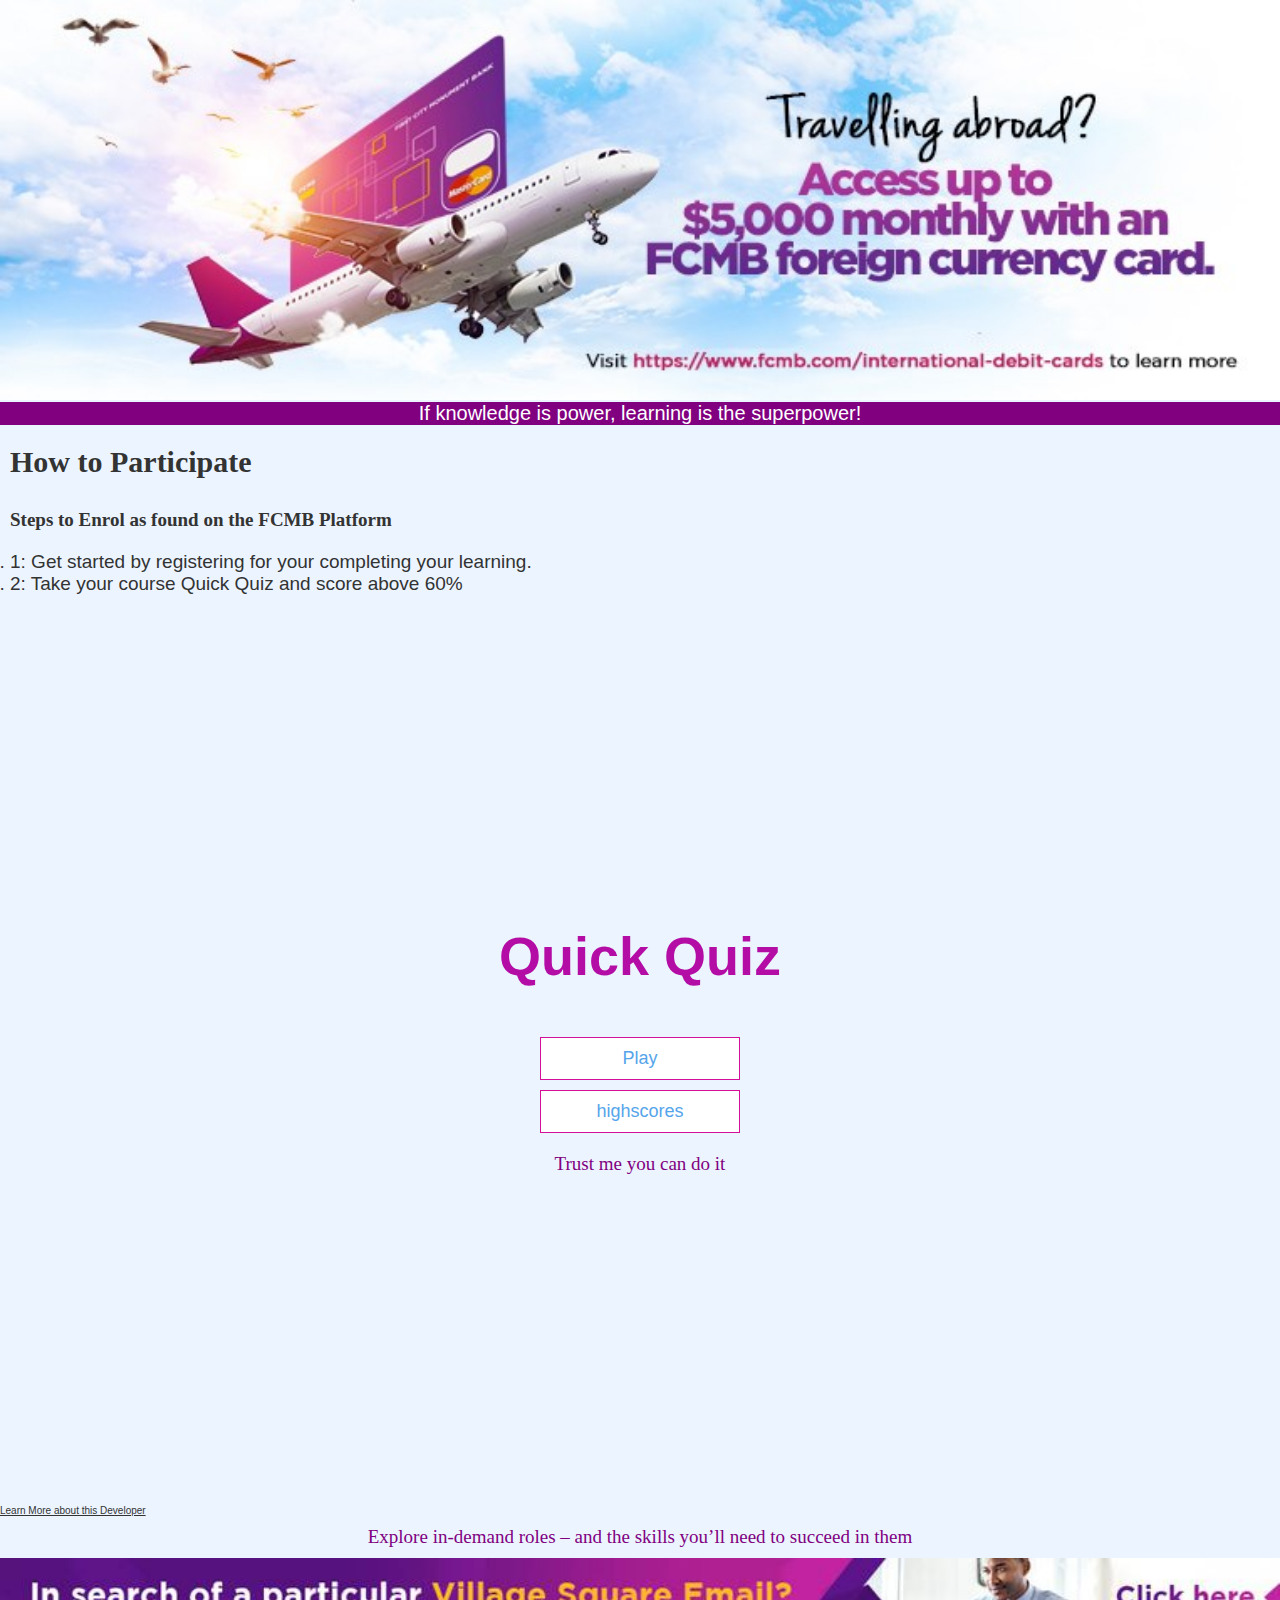
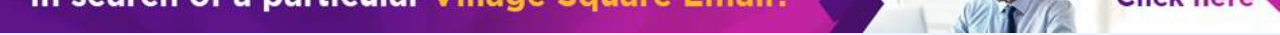
<file: index.html>
<!DOCTYPE html>
<html lang="en">
<head>
    <meta charset="UTF-8">
    <meta http-equiv="X-UA-Compatible" content="IE=edge">
    <meta name="viewport" content="width=device-width, initial-scale=1.0">
    <title>Quick Quiz</title>
    <link rel="stylesheet" href="app.css">
<style>
    h3{
        text-align: center;
        background-color: purple;
        font-family: Arial, Helvetica, sans-serif;
        color: white;
        font-size: 20px;
    }
  
    p{
        text-align: center;
        text-justify: auto;
        padding: 20px;
        font-family: fantasy;
        color: purple;
    }
    ol,h4, h5, p{
        font-family: 'Times New Roman', Times, serif;
        font-size: 1.9rem;
        padding: 10px;
        border-bottom: 20rem;
    }
    h4{font-size: 3rem;}
    
</style>
</head>
<body>
    <img src="FCMB Cover.jpg" alt="FCMB Cover" width="100%" height="400">
    <h3> If knowledge is power, learning is the superpower!</h3>
    <h4>How to Participate</h4>
    <h5>Steps to Enrol as found on the FCMB Platform</h5>
    <ol>
        <li>1: Get started by registering for your completing your learning.</li>
        <li>2: Take your course Quick Quiz and score above 60%</li>
    </ol>
    
    <div class="container">
        <div id="home" class="flex-center flex-column">
            <h1> Quick Quiz</h1>
            <a class="btn" href="game.html"> Play</a>
            <a class="btn" href="highscores.html">highscores</a>
            <p> Trust me you can do it</p>
        </div>
    </div>
    <a href="https://jonzdee.github.io/YemtechDS/">Learn More about this Developer</a>
    <p>  Explore in-demand roles – and the skills you’ll need to succeed in them
    </p>
    <img src="footer.jpg" alt="FCMB Cover" width="100%">
    
</body>
</html>
</file>
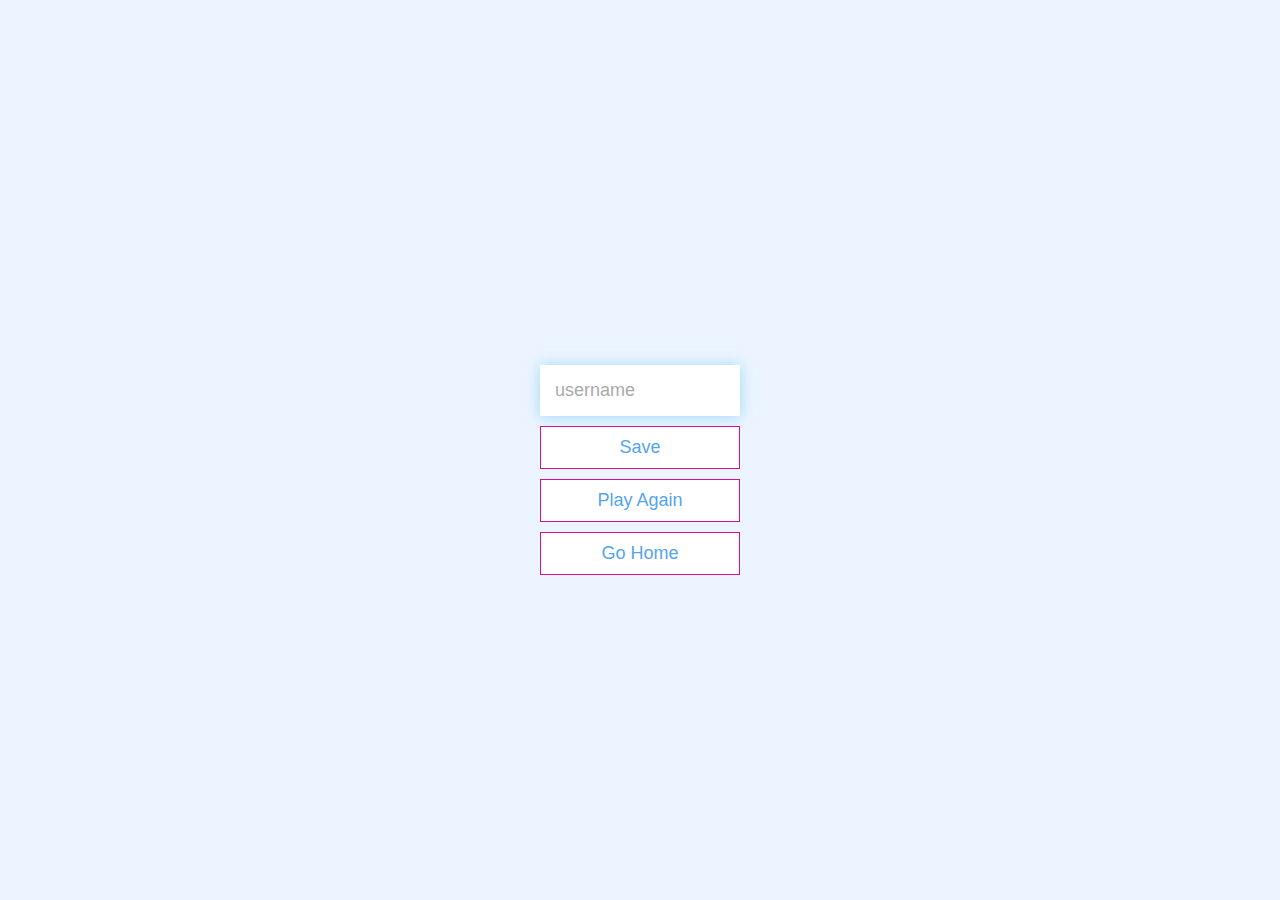
<file: end.html>
<!DOCTYPE html>
<html lang="en">
  <head>
    <meta charset="UTF-8" />
    <meta name="viewport" content="width=device-width, initial-scale=1.0" />
    <meta http-equiv="X-UA-Compatible" content="ie=edge" />
    <title>Congrats!</title>
    <link rel="stylesheet" href="app.css" />
  </head>
  <body>
    <div class="container">
      <div id="end" class="flex-center flex-column">
        <h1 id="finalScore"></h1>
        <form>
          <input
            type="text"
            name="username"
            id="username"
            placeholder="username"
          />
          <button
            type="submit"
            class="btn"
            id="saveScoreBtn"
            onclick="saveHighScore(event)"
            disabled
          >
            Save
          </button>
        </form>
        <a class="btn" href="game.html">Play Again</a>
        <a class="btn" href="/">Go Home</a>
      </div>
    </div>
    <script src="end.js"></script>
  </body>
</html>
</file>
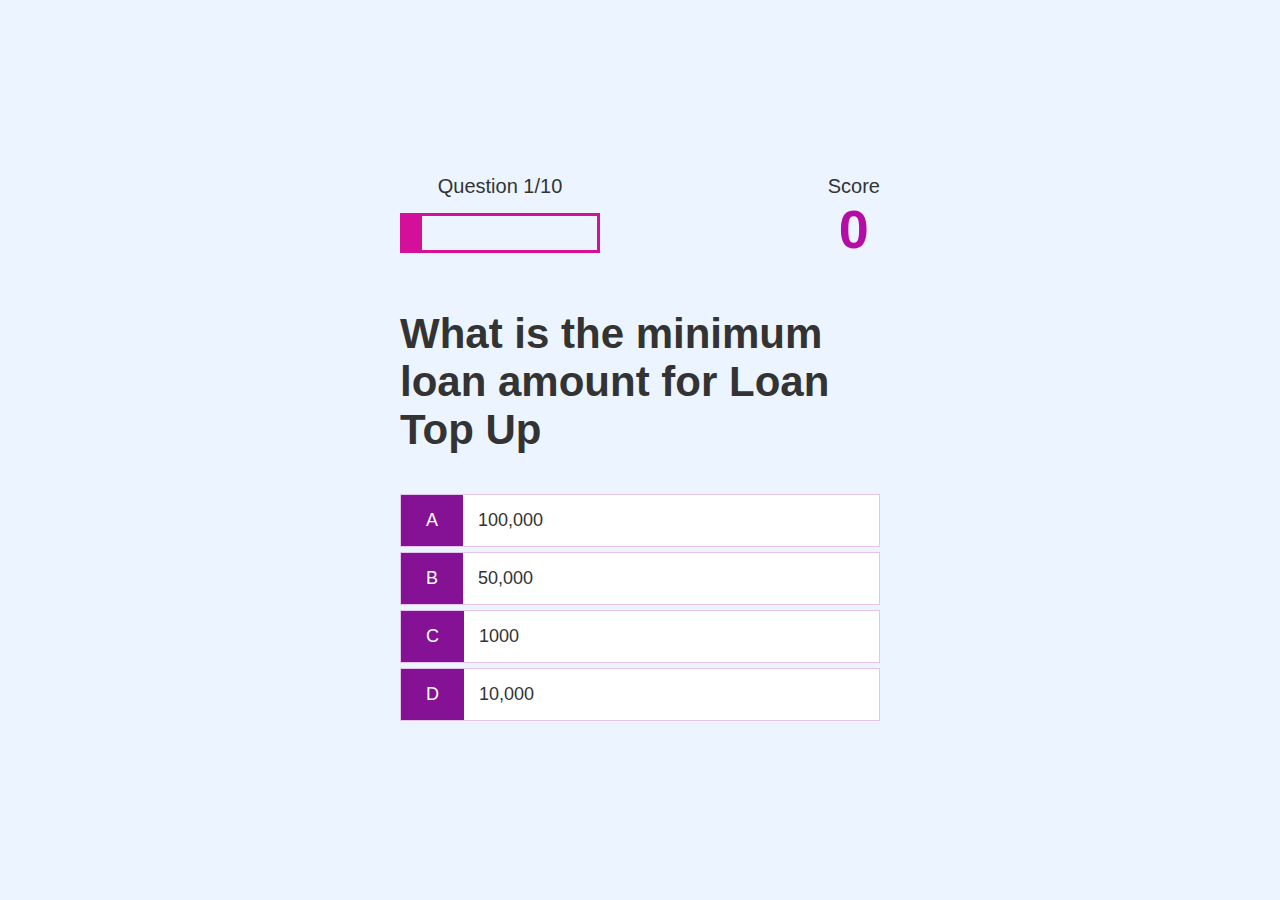
<file: game.html>
<!DOCTYPE html>
<html lang="en">
  <head>
    <meta charset="UTF-8" />
    <meta name="viewport" content="width=device-width, initial-scale=1.0" />
    <meta http-equiv="X-UA-Compatible" content="ie=edge" />
    <title>Quick Quiz - Play</title>
    <link rel="stylesheet" href="app.css" />
    <link rel="stylesheet" href="game.css" />
  </head>
  <body>
    <div class="container">
      <div id="game" class="justify-center flex-column">
        <div id="hud">
          <div id="hud-item">
            <p id="progressText" class="hud-prefix">
              Question
            </p>
            <div id="progressBar">
              <div id="progressBarFull"></div>
            </div>
          </div>
          <div id="hud-item">
            <p class="hud-prefix">
              Score
            </p>
            <h1 class="hud-main-text" id="score">
              0
            </h1>
          </div>
        </div>
        <h2 id="question">What is the answer to this questions?</h2>
        <div class="choice-container">
          <p class="choice-prefix">A</p>
          <p class="choice-text" data-number="1">Choice 1</p>
        </div>
        <div class="choice-container">
          <p class="choice-prefix">B</p>
          <p class="choice-text" data-number="2">Choice 2</p>
        </div>
        <div class="choice-container">
          <p class="choice-prefix">C</p>
          <p class="choice-text" data-number="3">Choice 3</p>
        </div>
        <div class="choice-container">
          <p class="choice-prefix">D</p>
          <p class="choice-text" data-number="4">Choice 4</p>
        </div>
      </div>
    </div>
    <script src="game.js"></script>
  </body>
</html>
</file>
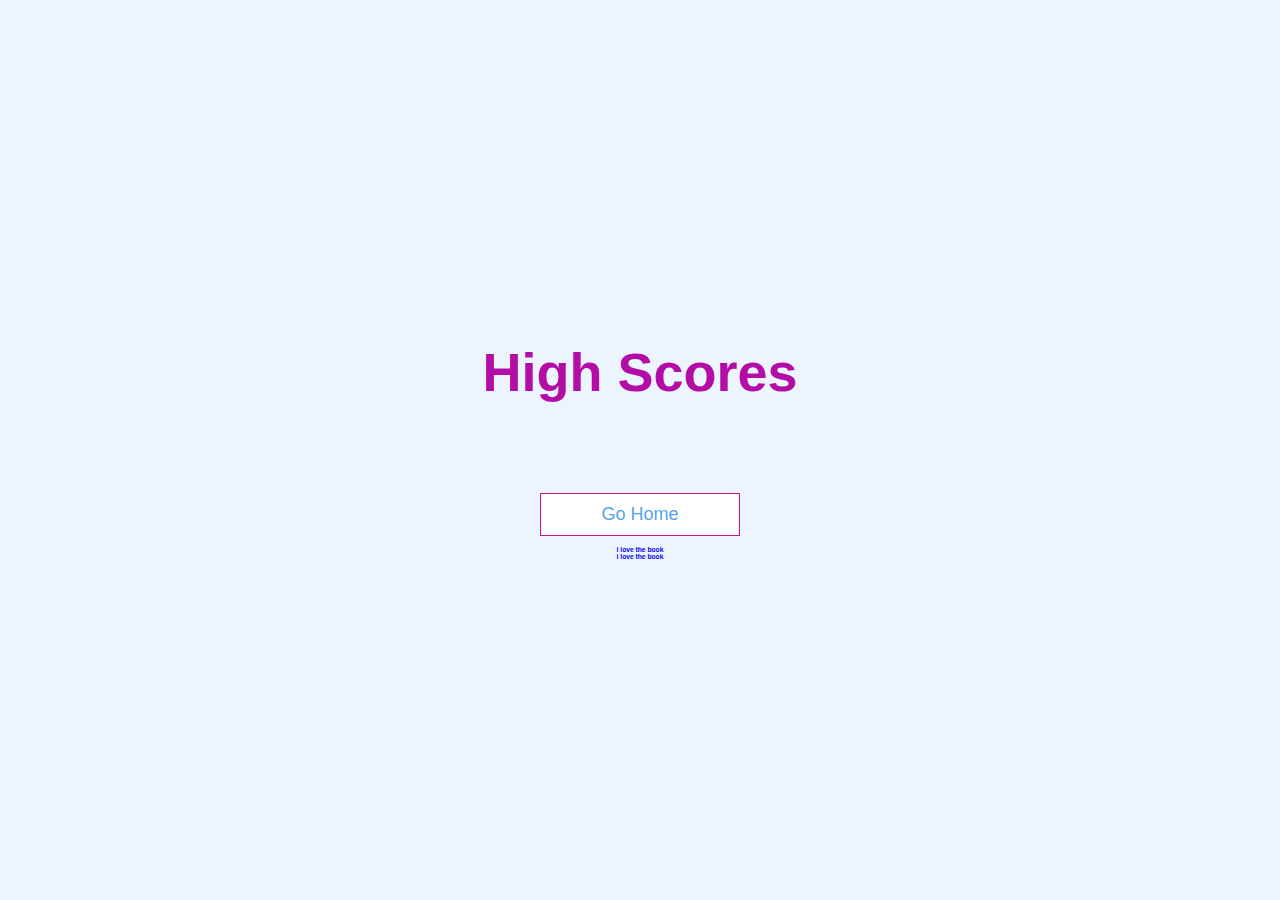
<file: highscores.html>
<!DOCTYPE html>
<html lang="en">
  <head>
    <meta charset="UTF-8" />
    <meta name="viewport" content="width=device-width, initial-scale=1.0" />
    <meta http-equiv="X-UA-Compatible" content="ie=edge" />
    <title>High Scores</title>
    <link rel="stylesheet" href="app.css" />
    <link rel="stylesheet" href="highscores.css" />
  </head>
  <style>
    h6{
        color: blue;
    }
  </style>
  <body>
    <div class="container">
      <div id="highScores" class="flex-center flex-column">
        <h1 id="finalScore">High Scores</h1>
        <ul id="highScoresList"></ul>
        <a class="btn" href="/">Go Home</a>
        <h6> i love the book</h6>
        <h6> i love the book</h6>


      </div>
    </div>
    <script src="highscores.js"></script>
  </body>
</html>
</file>
<file: app.css>
:root {
  background-color: #ecf5ff;
  font-size: 62.5%;
}

* {
  box-sizing: border-box;
  font-family: Arial, Helvetica, sans-serif;
  margin: 0;
  padding: 0;
  color: #333;
}

h1,
h2,
h3,
h4 {
  margin-bottom: 1rem;
}

h1 {
  font-size: 5.4rem;
  color: #b40da6;
  margin-bottom: 5rem;
}

h1 > span {
  font-size: 2.4rem;
  font-weight: 500;
}

h2 {
  font-size: 4.2rem;
  margin-bottom: 4rem;
  font-weight: 700;
}

h3 {
  font-size: 2.8rem;
  font-weight: 500;
}

/* UTILITIES */

.container {
  width: 70vw;
  height: 100vh;
  display: flex;
  justify-content: center;
  align-items: center;
  max-width: 50rem;
  margin: 0 auto;
  padding: 1rem;
}

.container > * {
  width: 100%;
}

.flex-column {
  display: flex;
  flex-direction: column;
}

.flex-center {
  justify-content: center;
  align-items: center;
}

.justify-center {
  justify-content: center;
}

.text-center {
  text-align: center;
}

.hidden {
  display: none;
}

/* BUTTONS */
.btn {
  font-size: 1.8rem;
  padding: 1rem 0;
  width: 20rem;
  text-align: center;
  border: 0.1rem solid #d40f99;
  margin-bottom: 1rem;
  text-decoration: none;
  color: #56a5eb;
  background-color: white;
}

.btn:hover {
  cursor: pointer;
  box-shadow: 0 0.4rem 1.4rem 0 rgba(190, 27, 182, 0.63);
  transform: translateY(-0.1rem);
  transition: transform 150ms;
}

.btn[disabled]:hover {
  cursor: not-allowed;
  box-shadow: none;
  transform: none;
}

/* FORMS */
form {
  width: 100%;
  display: flex;
  flex-direction: column;
  align-items: center;
}

input {
  margin-bottom: 1rem;
  width: 20rem;
  padding: 1.5rem;
  font-size: 1.8rem;
  border: none;
  box-shadow: 0 0.1rem 1.4rem 0 rgba(86, 185, 235, 0.5);
}

input::placeholder {
  color: #aaa;
}
</file>
<file: game.css>
.choice-container {
    display: flex;
    margin-bottom: 0.5rem;
    width: 100%;
    font-size: 1.8rem;
    border: 0.1rem solid rgba(150, 14, 184, 0.25);
    background-color: white;
  }
  
  .choice-container:hover {
    cursor: pointer;
    box-shadow: 0 0.4rem 1.4rem 0 rgba(175, 19, 110, 0.5);
    transform: translateY(-0.1rem);
    transition: transform 150ms;
  }
  
  .choice-prefix {
    padding: 1.5rem 2.5rem;
    background-color: #851194;
    color: white;
  }
  
  .choice-text {
    padding: 1.5rem;
    width: 100%;
  }
  
  .correct {
    background-color: #28a745;
  }
  
  .incorrect {
    background-color: #dc3545;
  }
  
  /* HUD */
  
  #hud {
    display: flex;
    justify-content: space-between;
  }
  
  .hud-prefix {
    text-align: center;
    font-size: 2rem;
  }
  
  .hud-main-text {
    text-align: center;
  }
  
  #progressBar {
    width: 20rem;
    height: 4rem;
    border: 0.3rem solid #d40f99;
    margin-top: 1.5rem;
  }
  
  #progressBarFull {
    height: 3.4rem;
    background-color: #d40f99;
    width: 0%;
  }
  
  /* LOADER */
  #loader {
    border: 1.6rem solid white;
    border-radius: 50%;
    border-top: 1.6rem solid #d40f99;
    width: 12rem;
    height: 12rem;
    animation: spin 2s linear infinite;
  }
  
  @keyframes spin {
    0% {
      transform: rotate(0deg);
      
    }
    100% {
      transform: rotate(360deg);
    }
  }
</file>
<file: highscores.css>
#highScoresList {
    list-style: none;
    padding-left: 0;
    margin-bottom: 4rem;
  }
  
  .high-score {
    font-size: 2.8rem;
    margin-bottom: 0.5rem;
  }
  
  .high-score:hover {
    transform: scale(1.025);
  }
</file>
